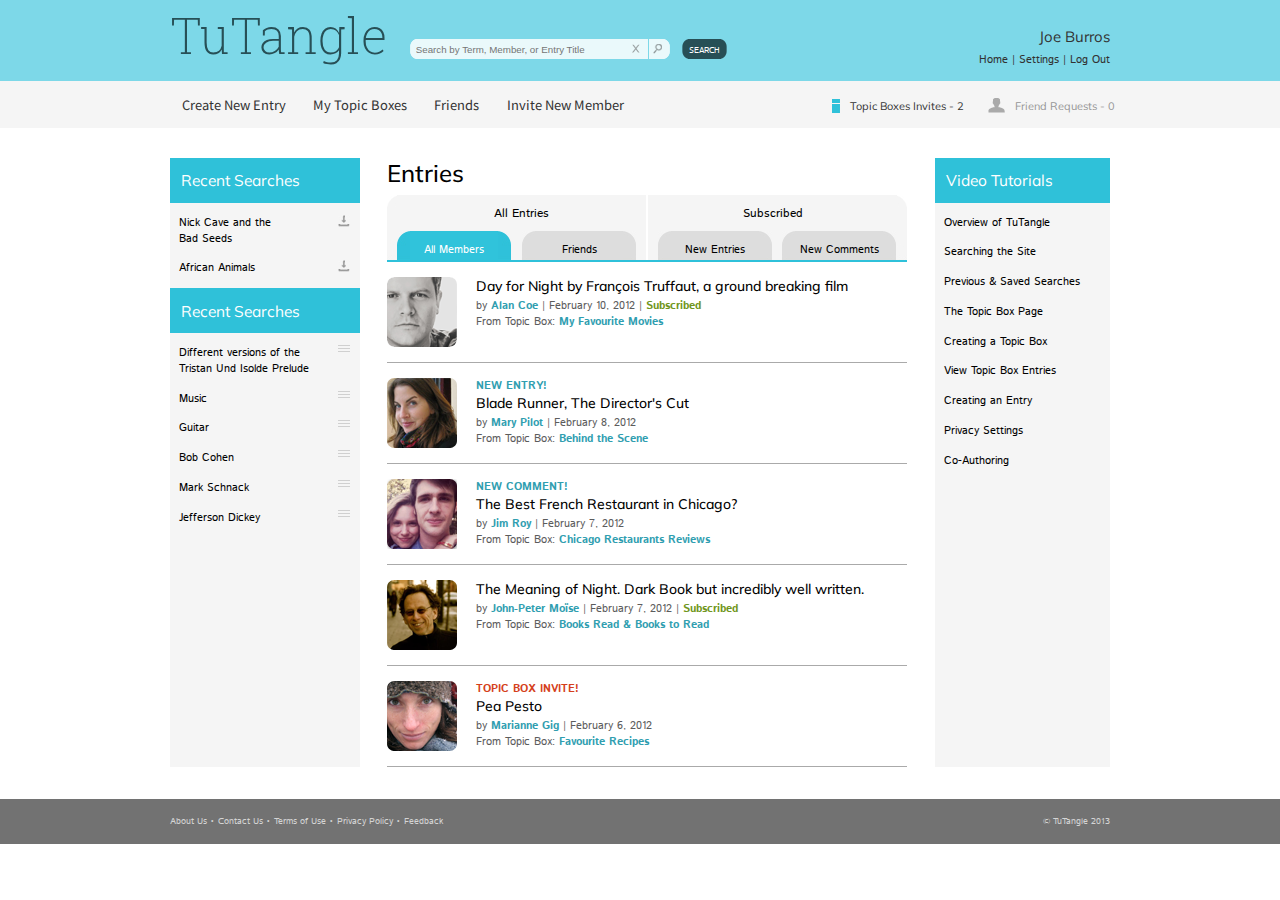
<file: index.html>
<!DOCTYPE html>
<html lang="en">
<head>
    <link rel="stylesheet" href="css/reset.css">
    <link rel="stylesheet" href="css/layout.css">
    <link rel="stylesheet" href="css/style.css">
    <link rel="preconnect" href="https://fonts.gstatic.com">
    <link href="https://fonts.googleapis.com/css2?family=Istok+Web:wght@400;700&family=Mulish:wght@300;400;500;600;700&family=Noto+Sans+JP&family=Roboto+Slab:wght@200;300;600;700&display=swap" rel="stylesheet">
    <meta charset="UTF-8">
    <meta http-equiv="X-UA-Compatible" content="IE=edge">
    <meta name="viewport" content="width=device-width, initial-scale=1.0">
    <title>TuTangle</title>
</head>
<body>
    <div class="main-wrapper">
        <div class="container">
            <!-- navbar starts -->
            <div class="navbar">
                <div class="contents clearfix">
                    <div class="navbar-contents-left">
                        <a href="#"><h1>TuTangle</h1></a>
                        <span class="search-container-wrapper">
                            <!-- <a class="search-alt"><img src="img/search-button-icon.png" alt=""/></a> -->
                            <span class="search-container">
                                <input type="text" class="search-input" placeholder="Search by Term, Member, or Entry Title"/>
                                <a href="#">
                                    <img src="img/search-input-cross.png" alt=""/>
                                </a>
                                <a href="#">
                                    <img src="img/search-input-icon.png" alt=""/>
                                </a>
                            </span><!--
                            -->
                            <!-- <a href="#"> -->
                                <span class="search-button-container">
                                    <span class="search-button-left">
                                        <img src="img/search-button-left.png" alt=""/>
                                    </span><!--
                                    --><span class="search-button">
                                        <a href="#">SEARCH</a>
                                    </span><!--
                                    --><span class="search-button-right">
                                        <img src="img/search-button-right.png" alt=""/>
                                    </span>
                                </span>
                            <!-- </a> -->
                        </span>
                    </div>
                    <div class="navbar-contents-right">
                        <a href="#" class="search-alt"><img src="img/search-button-icon.png" alt=""/></a>
                        <a href="#" class="top-right-collapsible"><img src="img/user-profile-icon.png" alt=""/></a>
                        <a href="#" class="contents-top-right">Joe Burros</a>
                        <div class="contents-bottom-right">
                            <a href="#">Home</a>
                            <span>|</span>
                            <a href="#">Settings</a>
                            <span>|</span>
                            <a href="#">Log Out</a>
                        </div>
                    </div>
                </div>
            </div>
            <!-- navbar ends -->
            <!-- menu bar starts -->
            <div class="menubar">
                <div class="contents clearfix">
                    <div class="menubar-contents-left">
                        <div>
                            <a href="#" class="menubar-collapsible"><img src="img/menu.png" alt=""/></a>
                        </div>
                        <a href="#">Create New Entry</a>
                        <a href="#">My Topic Boxes</a>
                        <a href="#">Friends</a>
                        <a href="#">Invite New Member</a>
                    </div>
                    <div class="menubar-contents-right">
                        <span>
                            <img src="img/topic-box-icon-event.png" alt=""/>
                            <span class="notifications">Topic Boxes Invites - </span>
                            <span>2</span>
                        </span>
                        <span>
                            <img src="img/friend-request-icon.png" alt=""/>
                            <span class="notifications noevent">Friend Requests - </span>
                            <span class="noevent">0</span>
                        </span>
                    </div>
                </div>
            </div>
            <!-- menu bar ends -->
            <!-- main content starts -->
            <div class="main-container">
                <div class="contents clearfix">
                    <div class="main-contents-left">
                        <div class="left-search-top">
                            <div class="list-topic">Recent Searches</div>
                            <ul class="list-contents" id="list-col1-row1">
                                <li>
                                    <a href="#">
                                        <div class="search-list clearfix">
                                            <span>Nick Cave and the Bad Seeds</span>
                                            <img src="img/download-icon.png" alt=""/>
                                        </div>
                                    </a>
                                </li>
                                <li>
                                    <a href="#">
                                        <div class="search-list clearfix">
                                            <span>African Animals</span>
                                            <img src="img/download-icon.png" alt=""/>
                                        </div>
                                    </a>
                                </li>
                            </ul>
                        </div>
                        <div class="left-search-bottom">
                            <div class="list-topic">Recent Searches</div>
                            <ul class="list-contents" id="list-col1-row2">    
                                <li>
                                    <a href="#">
                                        <div class="search-list clearfix">
                                            <span>Different versions of the Tristan Und Isolde Prelude</span>
                                            <img src="img/hover-icon-noevent.png" alt=""/>
                                        </div>
                                    </a>
                                </li>
                                <li>
                                    <a href="#">
                                        <div class="search-list clearfix">
                                            <span>Music</span>
                                            <img src="img/hover-icon-noevent.png" alt=""/>
                                        </div>
                                    </a>
                                </li>
                                <li>
                                    <a href="#">
                                        <div class="search-list clearfix">
                                            <span>Guitar</span>
                                            <img src="img/hover-icon-noevent.png" alt=""/>
                                        </div>
                                    </a>
                                </li>
                                <li>
                                    <a href="#">
                                        <div class="search-list clearfix">
                                            <span>Bob Cohen</span>
                                            <img src="img/hover-icon-noevent.png" alt=""/>
                                        </div>
                                    </a>
                                </li>
                                <li>
                                    <a href="#">
                                        <div class="search-list clearfix">
                                            <span>Mark Schnack</span>
                                            <img src="img/hover-icon-noevent.png" alt=""/>
                                        </div>
                                    </a>
                                </li>
                                <li>
                                    <a href="#">
                                        <div class="search-list clearfix">
                                            <span>Jefferson Dickey</span>
                                            <img src="img/hover-icon-noevent.png" alt=""/>
                                        </div>
                                    </a>
                                </li>
                            </ul>
                        </div>
                    </div>
                    <div class="main-contents-center">
                        <h2>Entries</h2>
                        <div class="center-menu-bar-container ">
                            <div class="center-menu-bar clearfix">
                                <div class="center-menu-bar-left">
                                    <span class="center-menubar-left-icon"> 
                                        <img src="img/center-menubar-left.png" alt="">
                                    </span><!--
                                 --><div class="center-menu-bar-contents">
                                        <p class="menu-val">All Entries</p>
                                        <span class="center-menu-bar-items clearfix">
                                            <span id="active" class="tab-1">
                                                <span class="tab-img"><img src="img/center-menubar-active-left.png" alt=""></span><!-- 
                                             --><span class="tab-title"><span class="tab-val">All Members</span></span><!-- 
                                             --><span class="tab-img"><img src="img/center-menubar-active-right.png" alt=""></span>
                                            </span><!-- 
                                         --><span class="tab-2">
                                                <span class="tab-img"><img src="img/center-menubar-inactive-left.png" alt=""></span><!-- 
                                             --><span class="tab-title"><span class="tab-val">Friends</span></span><!-- 
                                             --><span class="tab-img"><img src="img/center-menubar-inactive-right.png" alt=""></span>
                                            </span>
                                        </span>
                                    </div><!--
                                 --><span class="menubar-icon-temp"> 
                                        <img src="img/center-menubar-right.png" alt="">
                                    </span>
                                </div>
                                <div class="center-menu-bar-right">
                                <span class="menubar-icon-temp"> 
                                        <img src="img/center-menubar-left.png" alt="">
                                    </span><!--
                                 --><div class="center-menu-bar-contents">
                                        <p class="menu-val">Subscribed</p>
                                        <span class="center-menu-bar-items">
                                            <span class="tab-3" id="tab-3">
                                                <span class="tab-img"><img src="img/center-menubar-inactive-left.png" alt=""></span><!-- 
                                             --><span class="tab-title"><span class="tab-val">New Entries</span></span><!-- 
                                             --><span class="tab-img"><img src="img/center-menubar-inactive-right.png" alt=""></span>
                                            </span><!-- 
                                            --><span class="tab-4">
                                                <span class="tab-img"><img src="img/center-menubar-inactive-left.png" alt=""></span><!-- 
                                             --><span class="tab-title"><span class="tab-val">New Comments</span></span><!-- 
                                             --><span class="tab-img"><img src="img/center-menubar-inactive-right.png" alt=""></span>
                                            </span>
                                        </span>
                                    </div><!--
                                    --><span class="center-menubar-right-icon">
                                        <img src="img/center-menubar-right.png" alt="">
                                    </span>
                                </div>
                            </div>
                            <div class="horizontal-line"></div>
                        </div>
                        <ul class="center-menu-list">
                            <li>
                                <div class="list-content-wrapper clearfix">
                                    <span class="main-container-img">
                                        <img src="img/pic1.png" alt="">
                                    </span><!-- 
                                --><div class="list-content">
                                        <span class="list-title">Day for Night by François Truffaut, a ground breaking film</span>
                                        <div class="list-row2">
                                            <span>by</span>
                                            <span class="blue-hl">Alan Coe</span>
                                            <span>|</span>
                                            <span>February 10, 2012</span>
                                            <span>|</span>
                                            <span class="green-hl">Subscribed</span>
                                        </div>
                                        <div class="list-row3">
                                            <span>From Topic Box:</span>
                                            <span class="blue-hl">My Favourite Movies</span>
                                        </div>
                                    </div>
                                </div>
                                <div class="list-horizontal-line"></div>
                            </li>
                            <li>
                                <div class="list-content-wrapper clearfix">
                                    <span class="main-container-img">
                                        <img src="img/pic2.png" alt="">
                                    </span><!-- 
                                --><div class="list-content">
                                        <span class="blue-hl">NEW ENTRY!</span>
                                        <div class="list-title">Blade Runner, The Director's Cut</div>
                                        <div class="list-row2">
                                            <span>by</span>
                                            <span class="blue-hl">Mary Pilot</span>
                                            <span>|</span>
                                            <span>February 8, 2012</span>
                                        </div>
                                        <div class="list-row3">
                                            <span>From Topic Box:</span>
                                            <span class="blue-hl">Behind the Scene</span>
                                        </div>
                                    </div>
                                </div>
                                <div class="list-horizontal-line"></div>
                            </li>
                            <li>
                                <div class="list-content-wrapper clearfix">
                                    <span class="main-container-img">
                                        <img src="img/pic3.png" alt="">
                                    </span><!-- 
                                --><div class="list-content">
                                        <span class="blue-hl">NEW COMMENT!</span>
                                        <div class="list-title">The Best French Restaurant in Chicago?</div>
                                        <div class="list-row2">
                                            <span>by</span>
                                            <span class="blue-hl">Jim Roy</span>
                                            <span>|</span>
                                            <span>February 7, 2012</span>
                                        </div>
                                        <div class="list-row3">
                                            <span>From Topic Box:</span>
                                            <span class="blue-hl">Chicago Restaurants Reviews</span>
                                        </div>
                                    </div>
                                </div>
                                <div class="list-horizontal-line"></div>
                            </li>
                            <li>
                                <div class="list-content-wrapper clearfix">
                                    <span class="main-container-img">
                                        <img src="img/pic4.png" alt="">
                                    </span><!-- 
                                --><div class="list-content">
                                        <span class="list-title">The Meaning of Night. Dark Book but incredibly well written.</span>
                                        <div class="list-row2">
                                            <span>by</span>
                                            <span class="blue-hl">John-Peter Moïse</span>
                                            <span>|</span>
                                            <span>February 7, 2012</span>
                                            <span>|</span>
                                            <span class="green-hl">Subscribed</span>
                                        </div>
                                        <div class="list-row3">
                                            <span>From Topic Box:</span>
                                            <span class="blue-hl">Books Read & Books to Read</span>
                                        </div>
                                    </div>
                                </div>
                                <div class="list-horizontal-line"></div>
                            </li>
                            <li>
                                <div class="list-content-wrapper clearfix">
                                    <span class="main-container-img">
                                        <img src="img/pic5.png" alt="">
                                    </span><!-- 
                                --><div class="list-content">
                                        <div id="red-hl">TOPIC BOX INVITE!</div>
                                        <div class="list-title">Pea Pesto</div>
                                        <div class="list-row2">
                                            <span>by</span>
                                            <span class="blue-hl">Marianne Gig</span>
                                            <span>|</span>
                                            <span>February 6, 2012</span>
                                        </div>
                                        <div class="list-row3">
                                            <span>From Topic Box:</span>
                                            <span class="blue-hl">Favourite Recipes</span>
                                        </div>
                                    </div>
                                </div>
                                <div class="list-horizontal-line"></div>
                            </li>
                        </ul>
                    </div>
                    <div class="main-contents-right">
                        <div class="list-topic">Video Tutorials</div>
                        <ul class="list-contents" id="list-col3">
                            <li>
                                <a href="#" class="search-list"><div>Overview of TuTangle</div></a>
                            </li>
                            <li>
                                <a href="#" class="search-list"><div>Searching the Site</div></a>
                            </li>
                            <li>
                                <a href="#" class="search-list"><div>Previous & Saved Searches</div></a>
                            </li>
                            <li>
                                <a href="#" class="search-list"><div>The Topic Box Page</div></a>
                            </li>
                            <li>
                                <a href="#" class="search-list"><div>Creating a Topic Box</div></a>
                            </li>
                            <li>
                                <a href="#" class="search-list"><div>View Topic Box Entries</div></a>
                            </li>
                            <li>
                                <a href="#" class="search-list"><div>Creating an Entry</div></a>
                            </li>
                            <li>
                                <a href="#" class="search-list"><div>Privacy Settings</div></a>
                            </li>
                            <li>
                                <a href="#" class="search-list"><div>Co-Authoring</div></a>
                            </li>
                        </ul>
                    </div>
                </div>
            </div>
            <!-- main content ends -->
            <div class="footer-container">
                <div class="contents clearfix">
                    <div class="footer-left">
                        <a href="#">About Us</a>
                        <span>•</span>
                        <a href="#">Contact Us</a>
                        <span>•</span>
                        <a href="#">Terms of Use</a>
                        <span>•</span>
                        <a href="#">Privacy Policy</a>
                        <span>•</span>
                        <a href="#">Feedback</a>
                    </div>
                    <div class="footer-right">
                        <p>© TuTangle 2013</p>
                    </div>
                </div>
            </div>
        </div>
    </div>
    
</body>
</html>
</file>
<file: css/layout.css>
h1, .search-container-wrapper, .menubar-contents-left, .main-contents-left, .main-contents-center, .center-menu-bar-left, .list-content, .footer-left{
    float: left;
}

.navbar-contents-right, .menubar-contents-right, .main-contents-right, .search-contents li img, .search-list img, .center-menu-bar-right, .footer-right{
    float: right;
}

.main-container-img, .tab-1{
    float: left;
}

.tab-2{
    float: right;
}

@media(min-width:992px){
    .main-container-img{
        float: left;
    }
}
</file>
<file: css/style.css>
body{
    font-family: 'Istok Web', sans-serif;
}



/* @media(min-width:992px) { */

    li{
        list-style: none;
    }

    span{
        display: inline-block;   
    }

    a{
        text-decoration: none;
        color: unset;
    }

    .contents{
        max-width: 45.625em;
        padding: 0 15px;
    }

    .navbar{
        background: #7dd8e8;
        padding: 1.187em 0 0.375em 0;
    }

    .navbar-contents-left h1{
        font-family: 'Roboto Slab', serif;
        font-size: 3.125em;
        margin-top: -11px;
        font-weight: 200;
        color: #274f56;
    }

    .search-container-wrapper{
        /* display: none; */
        margin: 1.25em 0em 0.56em 1.43em;
    }

    .search-container, .search-button-container{
        display: none;
    }

    .navbar-contents-right{
        text-align: right;
        margin-top: 0.4375em;
        color: #323232;
    }

    .contents-top-right, .contents-bottom-right{
        display: none;
    }

    .menubar{
        padding: 0.875em 0 0.875em 0.5625em;
        background: #f5f5f5;
        color: #333333;
    }

    .menubar-contents-left{
        margin-left: 0.5625em;
        font-size: 0.81em;
        font-family: 'Noto Sans JP', sans-serif;
    }

    .menubar-contents-left>a{
        display: none;
    }

    .menubar-contents-left a{
        margin-right: 1.875em;
    }

    .menubar-contents-right{
        font-size: 0.6875em;
        font-family: 'Mulish', sans-serif;
    }

    .menubar-contents-right img{
        vertical-align: sub;
    }

    .menubar-contents-right>span{
        margin-left: 1.875em;
        vertical-align: -webkit-baseline-middle;
    }

    .notifications{
        display: none;
    }

    .noevent{
        color: #969696;
    }

    .main-container{
        margin-top: 1em;
    }

    .main-contents-left {
        width: 100%;
        text-align: center;
    }

    .main-contents-right .list-topic{
        margin-top: 30px;
    }

    .list-topic{
        padding: 0.8em 0.7em;
        font-size: 0.97em;
        color: white;
        background: #2fc1d9;
        font-family: 'Mulish', sans-serif;
    }

    .list-contents{
        padding: 0.3125em 0;
        background: #f5f5f5;
    }

    #list-col1-row2{
        min-height: 27.125em;
    }

    #list-col3{
        min-height: unset;
    }

    .search-list{
        padding: 0 0.875em 0 0.85em;
        color: black;
        display: block;
    }

    .list-contents li{
        padding: 0.625em 0;
        font-size: 0.8125em;    
    }

    .list-contents li:hover{
        background: #ffffff;
        cursor: pointer;
    }

    .left-search-top .list-contents span{
        max-width: 100px;
    }

    .left-search-bottom .list-contents span{
        max-width: 144px;
    }

    .main-contents-center-wrapper{
        margin: 0 auto;
        width: 12.5em;
    }

    .main-contents-center{
        width: 100%;
        margin-top: 20px;
    }

    .main-contents-right{
        width: 100%;
        text-align: center;
    }

    .main-contents-right .list-contents{
        display: block;
    }
    
    .left-search-bottom, .list-contents{
        display: none;
    }

    h2{
        font-size: 1.5em;
        font-family: 'Mulish', sans-serif;
        margin-bottom: 7px;
        font-weight: 500;
    }

    .menu-val{
        text-align: center;
        font-size: 0.85em;        
        padding-bottom: 7px;        
        font-weight: lighter;
    }

    .tab-val{
        font-size: 0.7875em;        
        font-weight: lighter;
    }

    .horizontal-line{
        background-color: #2fc1da;
        height: 0.16em;
        margin-top: -0.40em;
    }

    .center-menu-bar-container{
        /* display: none; */
    }

    .center-menu-bar-contents{
        background: #f5f5f5;
        height: 65px;
        display: inline-block;
        /* width: 96%; */

    }

    .center-menu-bar-left .center-menu-bar-contents{
        padding: 0.625em 0 0.625em 0;
        vertical-align: top;
    }

    .center-menu-bar-right .center-menu-bar-contents{
        padding: 0.625em 0 0.625em 0;
        vertical-align: top;
    }

    .center-menu-bar{
        /* height: 4.0625em; */
    }

    .center-menu-bar-items{
        display: block;
    }

    .center-menu-bar-right .center-menu-bar-items>span{
        margin-left: 0.625em;
    }

    .tab-1{
        margin-right: 0.625em;
    }

    #tab-3{
        margin-left: 0;
    }

    .center-menu-bar-items>span{
        vertical-align: middle;
        background: #dddddd;
        height: 1.79em;
        line-height: 1.75em;
    }

    .tab-title{
        vertical-align: super;
        text-align: center;
        min-width: 8.325em;
        /* font-size: 0.6875em;;
        font-weight: lighter; */
    }

    .tab-img{
        height: 1.75em;
    }

    #active{
        background: #30c3db;
        color: white;
    }

    .center-menu-list li{
        padding-top: 0.9375em;
    }

    /* .list-content-wrapper{
        height: 4.375em;
    } */

    .list-content{
        vertical-align: top;
        font-family: 'Istok Web', sans-serif;
        color: #5c5c5c;
        font-size: 0.6875em;
        float: none;
        padding-left: 80px;
    }

    .list-title{
        font-family: 'Mulish', sans-serif;
        font-weight: 500;
        color: black;
        font-size: 14px;
        margin-bottom: 0.18em;
    }

    .blue-hl{
        color: #309eb0;
        font-weight: bold;
    }

    .green-hl{
        color: #709620;
        font-weight: bold;
    }

    #red-hl{
        color: #d53f1c;
        font-weight: bold;
    }

    .list-horizontal-line{
        height: 0.0625em;
        background: #aaaaaa;
        margin-top: 0.5em;
    }

    .footer-container{
        margin-top: 2em;
        background: #727272;
        vertical-align: middle;
        padding: 1em 0;
        color: #d4d4d4;
    }

    .footer-left, .footer-right{
        font-size: 0.744em;
        line-height: 1.65em;
        float: none;
        text-align: center;
    }

    .footer-right{
        /* display: block; */
        text-align: center;
        float: none;
    }

    .footer-left span{
        /* display: none; */
    }
/* } */

 @media(min-width:769px){
    .menubar-icon-temp{
        /* display: none; */
    }
 }
/* @media(min-width:769px) and (max-width:991px){ */
    /* @media(max-width:991px){ */

        /* .main-contents-right{
            /* float: none; */
            /* margin-top: 20px;
            width: 100%;
            text-align: center;
        }

        .main-contents-center{
            margin: 0;
            float: right;
        }

        #list-col3 {
            min-height: unset;
        }

        .menubar-collapsible{
            display: none;
        }

        .search-container, .search-button-container{
        display: block;
    }

        .menubar-contents-left a {
            margin-right: 1em;
        }

        .menubar-contents-right>span {
            margin-left: 1em;
        }

        .center-menu-list-container{
            /* overflow: scroll; */
        /* }

        .top-right-collapsible img, .search-alt{
            display: none;
        }

        .search-container-wrapper{
            margin: 1.25em 0em 0.56em 1.43em;
        } 

    } */

    @media(min-width:992px){

        .contents{
            max-width: 58.75em;
            padding: 0;
        }

        .main-contents-center{
            display: block;
            margin: 0 1.6875em;
            width: 32.5em;
        }

        .main-contents-center {
            float: left;
        }
    
        .navbar-contents-left h1{
            font-family: 'Roboto Slab', serif;
            font-size: 3.125em;
            margin-top: -17px;
            font-weight: 200;
            color: #274f56;
        }
    
        .search-container-wrapper{
            /* display: none; */
            margin: 1.25em 0em 0.56em 1.43em;
        }

        .search-container{
            background: url(../img/search-input.png) no-repeat;
            display: inline-block;
        }
    
        .search-container input{
            margin-left: 0.6em;
            width: 207px;
            border: none;
            background-color: transparent;
            vertical-align: super;    
            font-size: 0.61em;
        }
    
        .search-container input:focus{
            outline: none;
        }
    
        .search-button-container{
            display: inline-block;
            margin-left: 0.4375em;
            height: 1.25em;
        }
    
        .search-button-left{
            margin-right: -0.0625em;
        }
    
        .search-button-right{
            margin-left: -0.0625em;
        }
    
        .search-button{
            background: #274f56;
            height: 1.22em;
            vertical-align: top;    
            padding: 0 0.0625em;
        }
    
        .search-button a {
            font-size: 0.5em;
            color: white;
            line-height: 1.25em;
            vertical-align: middle;
        }
    
        .contents-top-right{
            font-family: 'Mulish', sans-serif;
            font-size: 0.9375em;
            margin-bottom: 0.375em;
            display: inline-block;
        }
    
        .contents-bottom-right{
            font-size: 0.6875em;
            display: block;
        }
    
        .menubar{
            padding: 0.875em 0 0.875em 0.5625em;
            background: #f5f5f5;
            color: #333333;
        }

        .top-right-collapsible img, .search-alt, .menubar-collapsible{
            display: none;
        }
    
        .menubar-contents-left{
            margin-left: 0.5625em;
            font-size: 0.81em;
            font-family: 'Noto Sans JP', sans-serif;
        }

        .menubar-contents-left>a{
            display: inline;
        }
    
        .menubar-contents-left a{
            margin-right: 1.875em;
        }
    
        .menubar-contents-right{
            font-size: 0.6875em;
            font-family: 'Mulish', sans-serif;
        }
    
        .menubar-contents-right img{
            vertical-align: sub;
        }
    
        .menubar-contents-right>span{
            margin-left: 1.875em;
            vertical-align: -webkit-baseline-middle;
        }
    
        .notifications{
            display: inline;
            margin-left: 0.625em;
        }
    
        .noevent{
            color: #969696;
        }
    
        .main-container{
            margin-top: 1.875em;
        }
    
        .main-contents-left{
            width: 11.875em;
            text-align: unset;
        }
    
        .list-contents{
            padding: 0.3125em 0;
            background: #f5f5f5;
        }
    
        #list-col1-row2{
            min-height: 27.125em;
        }
    
        #list-col3{
            min-height: 35.25em;
        }
    
        .search-list{
            padding: 0 0.875em 0 0.85em;
            color: black;
            display: block;
        }

        .main-contents-right .list-topic{
            margin-top: 0;
        }
    
        .list-contents li{
            padding: 0.625em 0;
            font-size: 0.6875em;
        }
    
        .list-contents li:hover{
            background: #ffffff;
            cursor: pointer;
        }
    
        .left-search-top .list-contents span{
            max-width: 100px;
        }
    
        .left-search-bottom .list-contents span{
            max-width: 144px;

        }

        .list-contents, .left-search-bottom{
            display: block;
        }
    
        .main-contents-center-wrapper{
            margin: 0 auto;
            width: 12.5em;
        }
    
        /* .main-contents-center{
    
            display: block;
            margin-left: auto;
            margin-right: auto;
            margin: 0 1.6875em;
            width: 32.5em;
        } */
    
        .main-contents-right{
            width: 10.9375em;
            text-align: unset;
        }
    
        h2{
            font-size: 1.5em;
            font-family: 'Mulish', sans-serif;
            margin-bottom: 7px;
            font-weight: 500;
        }
    
        .menu-val{
            font-size: 0.75em;
            padding-bottom: 9px;
        }
    
        .tab-val{
            font-size: 0.6875em;;
        }
    
        .horizontal-line{
            background-color: #2fc1da;
            height: 0.16em;
            margin: 0;
        }
    
        .center-menu-bar-contents{
            background: #f5f5f5;
            height: 65px;
            display: inline-block;
            width: 15.5625em;
    
        }
    
        .center-menu-bar-left .center-menu-bar-contents{
            padding: 0.625em 0 0.625em 0;
            vertical-align: top;
        }
    
        .center-menu-bar-right .center-menu-bar-contents{
            padding: 0.625em 0 0.625em 0;
            vertical-align: top;
        }
    
        .menubar-icon-temp{
            display: none;
        }

        .center-menu-bar{
            height: 4.0625em;
        }
    
        .center-menu-bar-right .center-menu-bar-items>span{
            margin-left: 0.625em;
        }

        .center-menu-bar-items{
            display: inline;
        }
    
        .tab-1{
            margin-right: 0.625em;
        }

        #tab-3{
            margin-left: 0.625em;
        }

        .tab-2{
            margin-right: 0.625em;
        }
    
        .center-menu-bar-items>span{
            vertical-align: middle;
            background: #dddddd;
            height: 1.79em;
            line-height: 1.75em;
        }
    
        .tab-title{
            min-width: 5.5em;
            /* font-size: 0.6875em;;
            font-weight: lighter; */
        }
    
        .tab-img{
            height: 1.75em;
        }
    
        #active{
            background: #30c3db;
            color: white;
        }
    
        .center-menu-list li{
            padding-top: 0.9375em;
        }
    
        .list-content-wrapper{
            height: 4.375em;
        }
    
        .list-content{
            margin-left: 9px;
            vertical-align: top;
            font-family: 'Istok Web', sans-serif;
            color: #5c5c5c;
            font-size: 0.6875em;
        }
    
        .list-title{
            font-family: 'Mulish', sans-serif;
            font-weight: 500;
            color: black;
            font-size: 14px;
            margin-bottom: 0.18em;
        }
    
        .blue-hl{
            color: #309eb0;
            font-weight: bold;
        }
    
        .green-hl{
            color: #709620;
            font-weight: bold;
        }
    
        #red-hl{
            color: #d53f1c;
            font-weight: bold;
        }
    
        .list-horizontal-line{
            margin-top: 0.9375em;
        }
    
        .footer-container{
            margin-top: 2em;
            background: #727272;
            height: 2.8125em;
            vertical-align: middle;
            padding: 1em 0;
            color: #d4d4d4;
        }
    
        .footer-left{
            float: left;
        }

        .footer-right{
            float: right;
        }

        .footer-left, .footer-right{
            font-size: 0.5625em;
            text-align: unset;
        }

        .footer-left span, .footer-left a{
            display: unset;
        }
        
    }

    /* li{
        list-style: none;
    }

    span{
        display: inline-block;   
    }

    a{
        text-decoration: none;
        color: unset;
    }

    .navbar{
        background: #7dd8e8;
        padding: 1.187em 0 0.375em 0;
    }

    .contents{
        max-width: 58.75em;
    }

    .navbar-contents-left h1{
        font-family: 'Roboto Slab', serif;
        font-size: 3.125em;
        margin-top: -11px;
        font-weight: 200;
        color: #274f56;
    }

    .search-container-wrapper{
        /* display: none; */
        /* margin: 1.25em 0em 0.56em 1.43em; 
    }

    .search-container{
        background: url(../img/search-input.png) no-repeat;
    }

    .search-container input{
        margin-left: 0.6em;
        width: 207px;
        border: none;
        background-color: transparent;
        vertical-align: super;    
        font-size: 0.61em;
    }

    .search-container input:focus{
        outline: none;
    }

    .search-button-container{
        margin-left: 0.4375em;
        height: 1.25em;
    }

    .search-button-left{
        margin-right: -0.0625em;
    }

    .search-button-right{
        margin-left: -0.0625em;
    }

    .search-button{
        background: #274f56;
        height: 1.22em;
        vertical-align: top;    
        padding: 0 0.0625em;
    }

    .search-button a {
        font-size: 0.5em;
        color: white;
        line-height: 1.25em;
        vertical-align: middle;
    }

    .navbar-contents-right{
        text-align: right;
        margin-top: 0.4375em;
        color: #323232;
    }

    .contents-top-right{
        font-family: 'Mulish', sans-serif;
        font-size: 0.9375em;
        margin-bottom: 0.375em;
    }

    .contents-bottom-right{
        font-size: 0.6875em;
    }

    .menubar{
        padding: 0.875em 0 0.875em 0.5625em;
        background: #f5f5f5;
        color: #333333;
    }

    .menubar-contents-left{
        margin-left: 0.5625em;
        font-size: 0.81em;
        font-family: 'Noto Sans JP', sans-serif;
    }

    .menubar-contents-left a{
        margin-right: 1.875em;
    }

    .menubar-contents-right{
        font-size: 0.6875em;
        font-family: 'Mulish', sans-serif;
    }

    .menubar-contents-right img{
        vertical-align: sub;
    }

    .menubar-contents-right>span{
        margin-left: 1.875em;
        vertical-align: -webkit-baseline-middle;
    }

    .notifications{
        margin-left: 0.625em;
    }

    .noevent{
        color: #969696;
    }

    .main-container{
        margin-top: 1.875em;
    }

    .main-contents-left{
        width: 11.875em;
    }

    .list-topic{
        padding: 0.8em 0.7em;
        font-size: 0.97em;
        color: white;
        background: #2fc1d9;
        font-family: 'Mulish', sans-serif;
    }

    .list-contents{
        padding: 0.3125em 0;
        background: #f5f5f5;
    }

    #list-col1-row2{
        min-height: 27.125em;
    }

    #list-col3{
        min-height: 35.25em;
    }

    .search-list{
        padding: 0 0.875em 0 0.85em;
        color: black;
        display: block;
    }

    .list-contents li{
        padding: 0.625em 0;
        font-size: 0.6875em;
    }

    .list-contents li:hover{
        background: #ffffff;
        cursor: pointer;
    }

    .left-search-top .list-contents span{
        max-width: 100px;
    }

    .left-search-bottom .list-contents span{
        max-width: 144px;
    }

    .main-contents-center-wrapper{
        margin: 0 auto;
        width: 12.5em;
    }

    .main-contents-center{

        display: block;
        margin-left: auto;
        margin-right: auto;
        margin: 0 1.6875em;
        width: 32.5em;
    }

    .main-contents-right{
        width: 10.9375em;
    }

    h2{
        font-size: 1.5em;
        font-family: 'Mulish', sans-serif;
        margin-bottom: 7px;
        font-weight: 500;
    }

    .menu-val{
        text-align: center;
        font-size: 0.75em;
        padding-bottom: 9px;
        font-weight: lighter;
    }

    .tab-val{
        font-size: 0.6875em;;
        font-weight: lighter;
    }

    .horizontal-line{
        background-color: #2fc1da;
        height: 0.16em;
    }

    .center-menu-bar-contents{
        background: #f5f5f5;
        height: 65px;
        display: inline-block;
        width: 15.5625em;

    }

    .center-menu-bar-left .center-menu-bar-contents{
        padding: 0.625em 0 0.625em 0;
        vertical-align: top;
    }

    .center-menu-bar-right .center-menu-bar-contents{
        padding: 0.625em 0 0.625em 0;
        vertical-align: top;
    }

    .center-menu-bar{
        height: 4.0625em;
    }

    .center-menu-bar-right .center-menu-bar-items>span{
        margin-left: 0.625em;
    }

    .tab-1{
        margin-right: 0.625em;
    }

    .center-menu-bar-items>span{
        vertical-align: middle;
        background: #dddddd;
        height: 1.79em;
        line-height: 1.75em;
    }

    .tab-title{
        vertical-align: super;
        min-width: 5.5em;
        text-align: center;
        /* font-size: 0.6875em;;
        font-weight: lighter; */
    /* } 

    .tab-img{
        height: 1.75em;
    }

    #active{
        background: #30c3db;
        color: white;
    }

    .center-menu-list li{
        padding-top: 0.9375em;
    }

    .list-content-wrapper{
        height: 4.375em;
    }

    .list-content{
        margin-left: 9px;
        vertical-align: top;
        font-family: 'Istok Web', sans-serif;
        color: #5c5c5c;
        font-size: 0.6875em;
    }

    .list-title{
        font-family: 'Mulish', sans-serif;
        font-weight: 500;
        color: black;
        font-size: 14px;
        margin-bottom: 0.18em;
    }

    .blue-hl{
        color: #309eb0;
        font-weight: bold;
    }

    .green-hl{
        color: #709620;
        font-weight: bold;
    }

    #red-hl{
        color: #d53f1c;
        font-weight: bold;
    }

    .list-horizontal-line{
        height: 0.0625em;
        background: #aaaaaa;
        margin-top: 0.9375em;
    }

    .footer-container{
        margin-top: 2em;
        background: #727272;
        height: 2.8125em;
        vertical-align: middle;
        padding: 1em 0;
        color: #d4d4d4;
    }

    .footer-left, .footer-right{
        font-size: 0.5625em;
    } */
</file>
